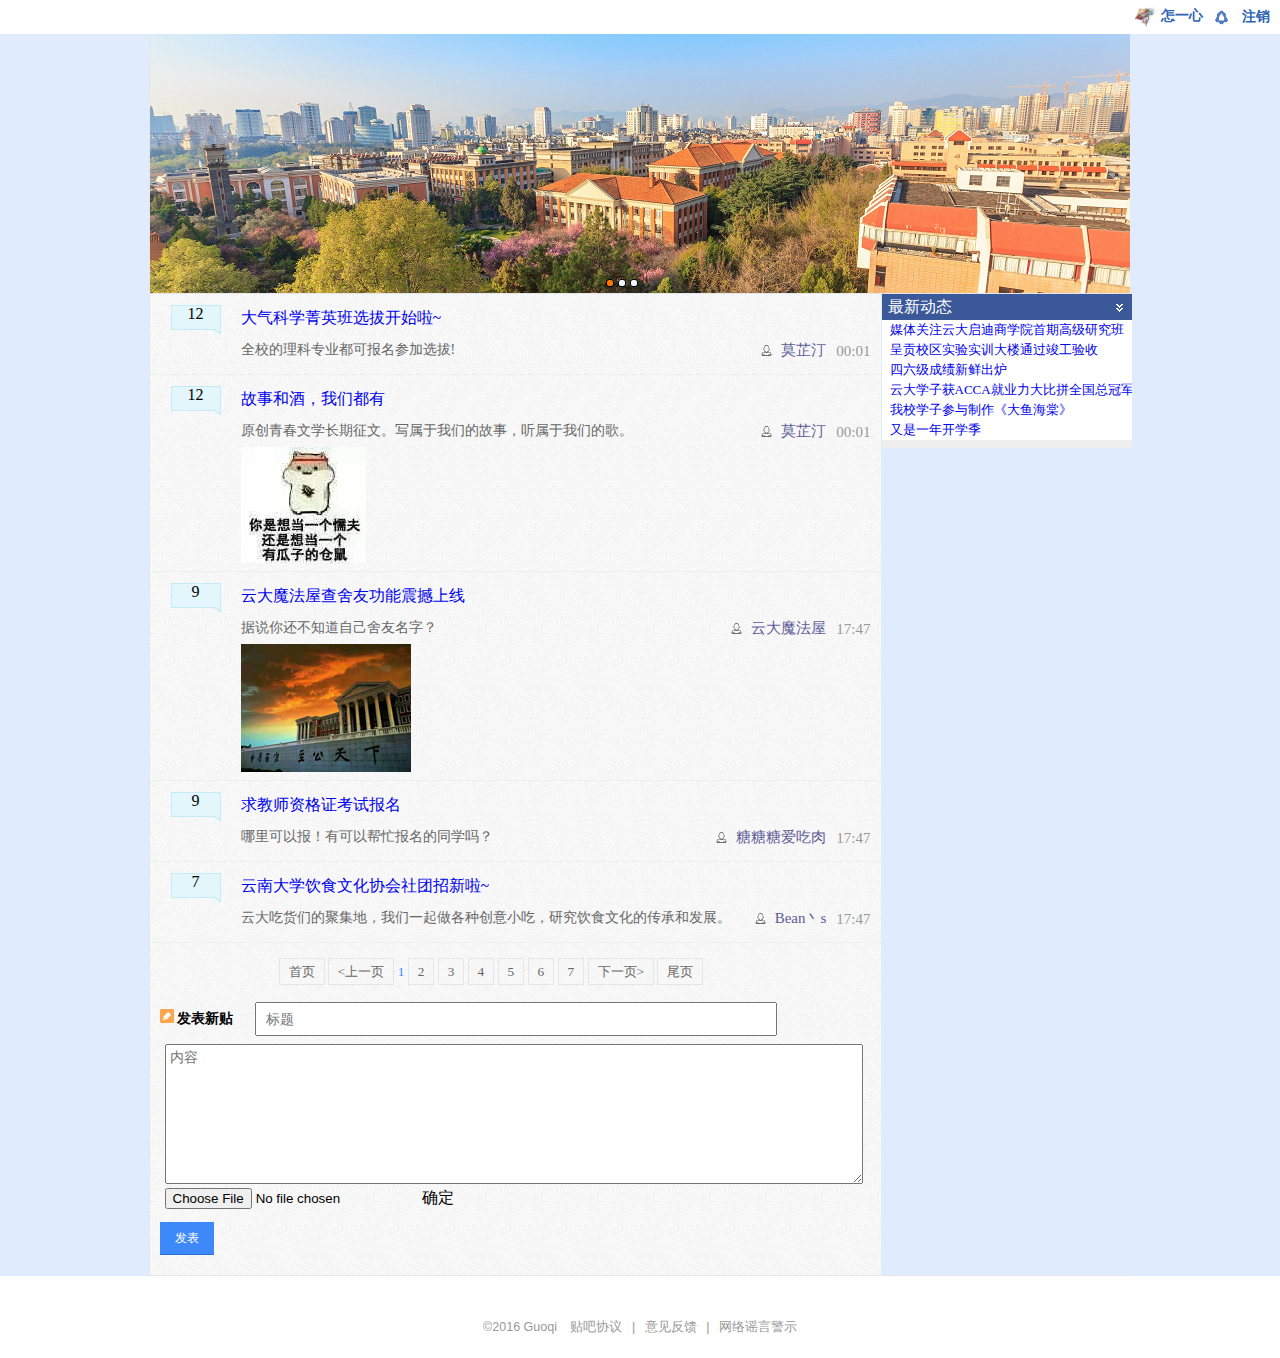
<file: post/index.html>
<!DOCTYPE html>
<html lang="en">
<head>
	<meta charset="UTF-8">
	<title>首页</title>
	<link rel="stylesheet" type="text/css" href="styles/layout.css">
	<link rel="stylesheet" type="text/css" href="styles/newpost.css">
</head>
<body>
	<!-- 最上端导航栏 -->
	<div class="userbar">
		<ul>
			
			<li>
				<a href="#" title="个人中心">
					<img class="user_image" src="images/z.jpg" >
					<span class="u_name">怎一心</span>
				</a>
				
				<ul class="dropdown" style="display: none;">    
					<li><a href="mypost.html">我的贴吧</a></li>    
					<li><a href="#newpost">发表新帖</a></li>    
					    
				</ul>
			</li>
				  
			<li>
					<a href="#" title="">
						<img class="user_alert" title="我的消息" src="images/alert.png">
					</a>
			</li>
			
			<li>
					<a href="#" id="login">注销</a>
			</li>
		</ul>
	</div>

	<div class="con_out">
		<!-- 轮播图 -->
		<div class="con">
			<div class="slider">
				<ul class="imgbox">
					<li>
						<img class="" src="images/1.jpg">
					</li>
					<li>
						<img class="" src="images/2.jpg">
					</li>
					<li>
						<img class="" src="images/3.jpg">
					</li>
				</ul>

				<ul class="num" >
					<li></li>
					<li></li>
					<li></li>
			  	</ul>
			</div>
		</div>
		<!-- 帖子 -->

		<div class="con">
			
			<div class="con_left ">
				<div class="new">
					<div class="con_left_list">
						<span class="reply" title="回复">12</span>
					
						<a href="postdetail.html" class="title" title="题目" target="_blank" >大气科学菁英班选拔开始啦~</a>
						
						<div class="post_con">
							<span class="content">全校的理科专业都可报名参加选拔!</span>
							<span class="time">
								00:01
							</span>
							<span class="author"> 
								<img src="images/author.png" alt="">
								<a href="" > 莫芷汀</a>
							</span>
							
						</div>
					</div>
					<div class="con_left_list">
						<span class="reply" title="回复">12</span>
					
						<a href="postdetail.html" class="title" title="题目" target="_blank" >故事和酒，我们都有</a>
						
						<div class="post_con">
							<span class="content">原创青春文学长期征文。写属于我们的故事，听属于我们的歌。</span>
							<span class="time">
								00:01
							</span>
							<span class="author"> 
								<img src="images/author.png" alt="">
								<a href="" > 莫芷汀</a>
							</span>
							<br>
							<span class="con_img">
								<img src="images/cangshu.jpg"  alt="">
							</span>
						</div>
					</div>

					<div class="con_left_list">
						<span class="reply" title="回复">9</span>
					
						<a href="postdetail.html" class="title" title="题目" target="_blank" >云大魔法屋查舍友功能震撼上线</a>
						<br>
						<div class="post_con">
							<span class="content"> 据说你还不知道自己舍友名字？</span>
							<span class="time">
								17:47
							</span>
							<span class="author"> 
								<img src="images/author.png" alt="">
								<a href="" >云大魔法屋</a>
							</span>
							
							<br>
							<span class="con_img">
								<img src="images/muofa.jpg"  alt="">
							</span>
						</div>
					</div>
					<div class="con_left_list">
						<span class="reply" title="回复">9</span>
					
						<a href="postdetail.html" class="title" title="题目" target="_blank" >求教师资格证考试报名</a>
						<br>
						<div class="post_con">
							<span class="content"> 哪里可以报！有可以帮忙报名的同学吗？</span>
							<span class="time">
								17:47
							</span>
							<span class="author"> 
								<img src="images/author.png" alt="">
								<a href="" >糖糖糖爱吃肉</a>
							</span>
							
						</div>
					</div>
					<div class="con_left_list">
						<span class="reply" title="回复">7</span>
					
						<a href="postdetail.html" class="title" title="题目" target="_blank" >云南大学饮食文化协会社团招新啦~</a>
						<br>
						<div class="post_con">
							<span class="content"> 云大吃货们的聚集地，我们一起做各种创意小吃，研究饮食文化的传承和发展。</span>
							<span class="time">
								17:47
							</span>
							<span class="author"> 
								<img src="images/author.png" alt="">
								<a href="" >Bean丶s</a>
							</span>
							
						</div>
					</div>

				</div>
				
			
			<!-- 分页 -->
				<div class="page_list">
					<a href="" class="page_item">首页</a>
					<a href="" class="page_item">&lt;上一页</a>
					<span class="page_item_current">1</span>
					<a href="" class="page_item">2</a>
					<a href="" class="page_item">3</a>
					<a href="" class="page_item">4</a>
					<a href="" class="page_item">5</a>
					<a href="" class="page_item">6</a>
					<a href="" class="page_item">7</a>
					<a href="" class="page_item">下一页&gt;</a>
					<a href="" class="page_item">尾页</a>
				</div>
				

				<!-- 发帖 -->

				<div class="con_left" >
					<a name="newpost"></a>
					<div class="title_fatie">
						<span class="icons_fatie"></span>
						<p>发表新贴</p>
					</div>
					
					<div id="inp_title">
						<input type="text" name="title" id="newpost_title" placeholder="标题">
					</div>

					<div class="inp_border">
						<div id="inp_con">
							<textarea cols='80' rows='8' id="newpost_content" placeholder="内容"></textarea>
							<div>
								<!-- <span class="icons_shangchuan" ></span>
								<input type="file"> -->
								
								<!-- <input type='text' name='textfield' id='textfield' class='txt' /> -->
							    <!-- <span onclick="file.click()"  class="mybtn">浏览...</span> -->
							    <input type="file" name="file" class="file" id="file" size="28" />
							    <span class="" onclick="UploadFile()">确定</span>

							</div>
						</div>	
					</div>
					<button class="btn_fatie" id="submit">
						发表
					</button>
				</div>
			</div>
			
			<div class="con_right">
				<div class="global_module news" id="sidebar">
					<p>最新动态</p>
						<div class="scrollNews">
							<ul>
								<li><a href="#" class="tooltip" title="媒体关注云大启迪商学院首期高级研究班暨云商论坛">媒体关注云大启迪商学院首期高级研究班</a></li>
								<li><a href="#" class="tooltip" title="呈贡校区实验实训大楼通过竣工验收">呈贡校区实验实训大楼通过竣工验收</a></li>
								<li><a href="#" class="tooltip" title="四六级成绩新鲜出炉">四六级成绩新鲜出炉</a></li>
								<li><a href="#" class="tooltip" title="云大学子勇夺ACCA就业力大比拼全国总冠军">云大学子获ACCA就业力大比拼全国总冠军</a></li>
								<li><a href="#" class="tooltip" title="我校学子参与制作动画大片《大鱼海棠》">我校学子参与制作《大鱼海棠》</a></li>
								<li><a href="#" class="tooltip" title="又是一年开学季">又是一年开学季</a></li>
								<li><a href="#" class="tooltip" title="又是一年开学季">加拿大·中国原住民影像交流展举行</a></li>
								<li><a href="#" class="tooltip" title="又是一年开学季">关于启用新一卡通系统的通知</a></li>

								
								
							</ul>
						</div>
						<p class="module_up_down"><img src="images/down.gif" alt="" /></p>
				</div>
					
			</div>

		</div>
	</div>
	<!-- 登录窗口 -->
	<div class="loginBox">
		<a href="javascript:void(0)" title="关闭窗口" class="close_btn">×</a>
		<h3 class="login_wel">欢迎登录</h3>
			
		<form action="#" name="" method="post">
			<div class="input_outer">
				<span class="u_user"></span>
				<input name="logname" class="text" placeholder="请输入用户名" id="username">
			</div>
			<div class="input_outer">
				<span class="us_uer"></span>
				<input name="logpass" class="text" type="password" placeholder="输入密码" id="userkey">
			</div>

			<div class="sub">
				<input name="savesid" value="0" class="checkbox" type="checkbox"><span>记住用户名</span>
				<a href="#" id="submit_info">登录</a>
			</div>
			<div id="login_info"></div>
			<a href="signup.html" id="signup">还没账号，立即注册</a>
		</form>
	</div>
	<div class="footer">
		<span id="copyright">&copy;2016 Guoqi</span>
		<a href="#">贴吧协议</a>
		<span class="divider">|</span>
		<a href="">意见反馈</a>
		<span class="divider">|</span>
		<a href="">网络谣言警示</a>
	</div>

	<script src="scripts/jquery-1.11.1.js"></script>
	<script src="scripts/jquery-migrate-1.2.1.js"></script>
	<script src="scripts/dropdown.js"></script>
	<script src="scripts/login.js"></script>
	<script src="scripts/index.js"></script>
	<script src="scripts/logincheck.js"></script>
	<script src="scripts/index.js"></script>
	<script src="scripts/scroll.js"></script>
	<script src="scripts/slide.js"></script>
	<script src="scripts/newpost.js"></script>

	<script type="text/javascript">
    var xhr;
    function createXMLHttpRequest()
    {
        if(window.ActiveXObject)
        {
            xhr = new ActiveXObject("Microsoft.XMLHTTP");
        }
        else if(window.XMLHttpRequest)
        {
            xhr = new XMLHttpRequest();
        }
    }
    function UploadFile()
    {
        var fileObj = document.getElementById("file").files[0];
        var FileController = 'upload.php';
        var form = new FormData();
        form.append("myfile", fileObj);
        createXMLHttpRequest();
        xhr.onreadystatechange = handleStateChange;
        xhr.open("post", FileController, true);
        xhr.send(form);
    }
    function handleStateChange()
    {
        if(xhr.readyState == 4)
        {
            if (xhr.status == 200 || xhr.status == 0)
            {
                var result = xhr.responseText;
                var json = eval("(" + result + ")");
                /*alert('图片链接:n'+json.file);*/
            }
        }
    }
</script>

</body>
</html>
</file>
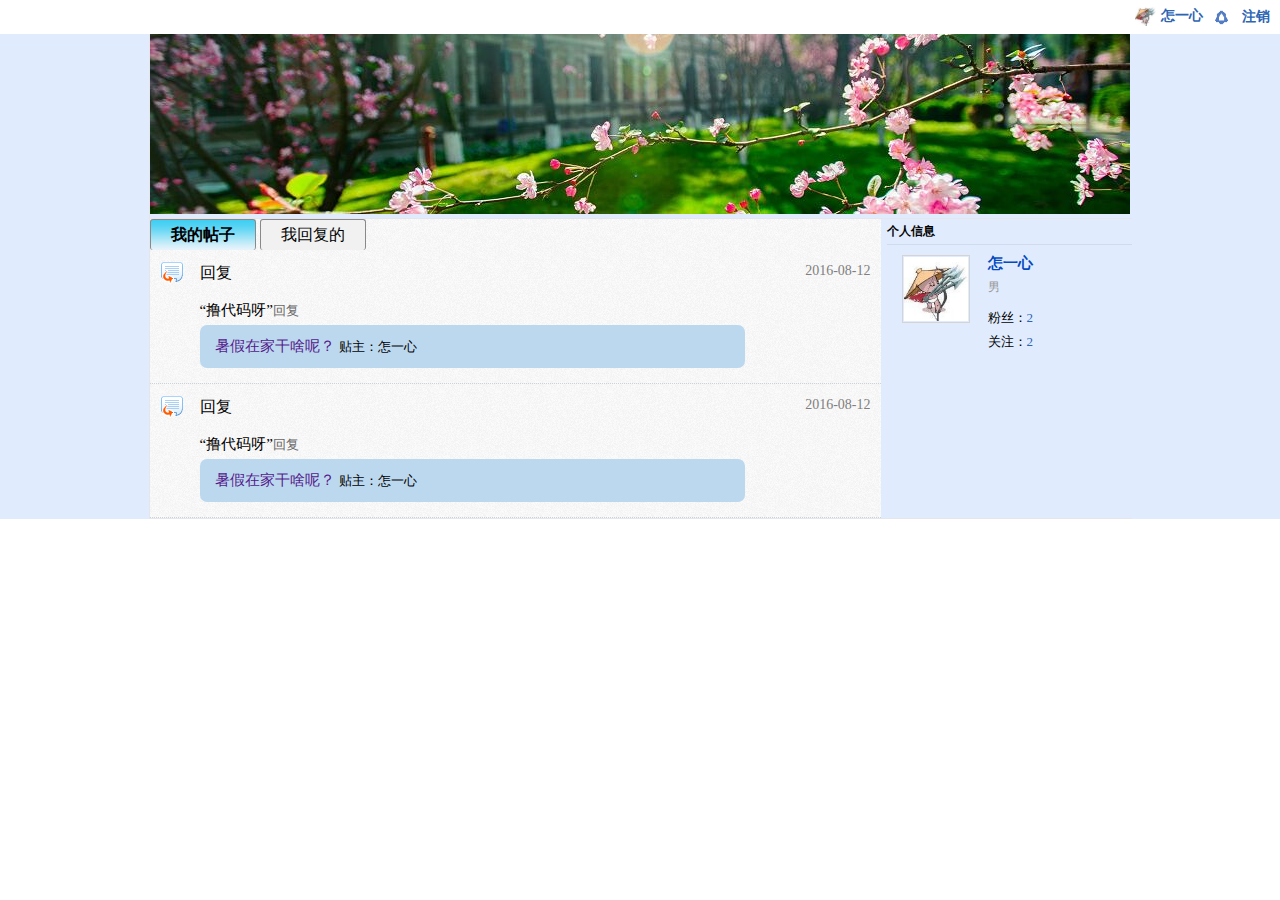
<file: post/mypost.html>
<!DOCTYPE html>
<html lang="en">
<head>
	<meta charset="UTF-8">
	<title>我的贴吧</title>
	<link rel="stylesheet" type="text/css" href="styles/layout.css">
	<link rel="stylesheet" type="text/css" href="styles/mypost.css">
	<link rel="stylesheet" type="text/css" href="styles/newpost.css">
</head>
<body>
	<!-- 最上端导航栏 -->
	<div class="userbar">
		<ul>
			
			<li>
				<a href="#" title="个人中心">
					<img class="user_image" src="images/z.jpg" >
					<span class="u_name">怎一心</span>
				</a>
				
				<ul class="dropdown" style="display: none;">    
					<li><a href="mypost.html">我的贴吧</a></li>    
					<li><a href="newpost.html">发表新帖</a></li>    
					    
				</ul>
			</li>
				  
			<li>
					<a href="#" title="">
						<img class="user_alert" title="我的消息" src="images/alert.png">
					</a>
			</li>
			
			<li>
					<a href="#" id="login">注销</a>
			</li>
		</ul>
	</div>

	<!-- 中部 -->
	<div class="con_out">
		<!-- 图片 -->
		<div class="con">
			<img src="images/bg.jpg">
		</div>
		<!-- 内容 -->
		<div class="con ">
			<div class="con_left">
				<div class="tiezi_tab">
					<div class="tab_menu">
						<ul>
							<li class="selected">我的帖子</li>
							<li >我回复的</li>
						</ul>
					</div>
					<div class="tab_box">
						<div class="hide mypost">
							<ul>
								<li>发贴 <a href="" >快来拯救失足少女</a><p>回复(11)</p><span>2016-08-12</span></li>
								<li>发贴 <a href="" >快来拯救失足少女</a><p>回复(11)</p><span>2016-08-12</span></li>
								<li>发贴 <a href="" >快来拯救失足少女</a><p>回复(11)</p><span>2016-08-12</span></li>
							</ul>
							
						</div>

						<div class=" myreply_list">
							<ul>
								<li>
									<span class="icno_myreply"><img src="images/myreply.gif" alt=""></span>
									<div class="myreply_con">
										<div class="reply_and_date"><p>回复</p> <div class="postdate">2016-08-12</div></div>
										<span><p>“撸代码呀”</p><p class="reply_p">回复</p></span>
										<div class="replypost">
											<a href="">暑假在家干啥呢？</a>
											<p>贴主：怎一心</p>
										</div>
									</div>
								</li>
								<li>
									<span class="icno_myreply"><img src="images/myreply.gif" alt=""></span>
									<div class="myreply_con">
										<div class="reply_and_date"><p>回复</p> <div class="postdate">2016-08-12</div></div>
										<span><p>“撸代码呀”</p><p class="reply_p">回复</p></span>
										<div class="replypost">
											<a href="">暑假在家干啥呢？</a>
											<p>贴主：怎一心</p>
										</div>
									</div>
								</li>
							</ul>
						</div>
					</div>

				</div>
			</div>
			<div class="con_right">
				<span class="info_title">个人信息</span>
				<div class="info_con">
					<img class="info_icon" src="images/z.jpg">
					<div class="info_body">
						<p class="u_name">怎一心</p>
						<p class="u_gender">男</p>
						<p class="fans">粉丝：<a class="info_num">2</a></p>
						<p class="fans">关注：<a class="info_num">2</a></p>
					</div>
				</div>	

				
			</div>
		</div>
	</div>
	<!-- 登录窗口 -->
	<div class="loginBox">
				<h3 class="login_wel">欢迎登录</h3>
				<form action="#" name="" method="post">
					<div class="input_outer">
						<span class="u_user"></span>
						<input name="logname" class="text" placeholder="请输入用户名" >
					</div>
					<div class="input_outer">
						<span class="us_uer"></span>
						<input name="logpass" class="text" type="password" placeholder="输入密码">
					</div>

					<div class="sub">
						<input name="savesid" value="0" class="checkbox" type="checkbox"><span>记住用户名</span>
						<a href="">登录</a>
					</div>
					<a href="signup.html" id="signup">还没账号，立即注册</a>
				</form>
	</div>

	<script src="scripts/jquery-1.11.1.min.js"></script>
	<script src="scripts/dropdown.js"></script>
	<script src="scripts/login.js"></script>
	<script src="scripts/tab.js"></script>


</body>
</html>
</file>
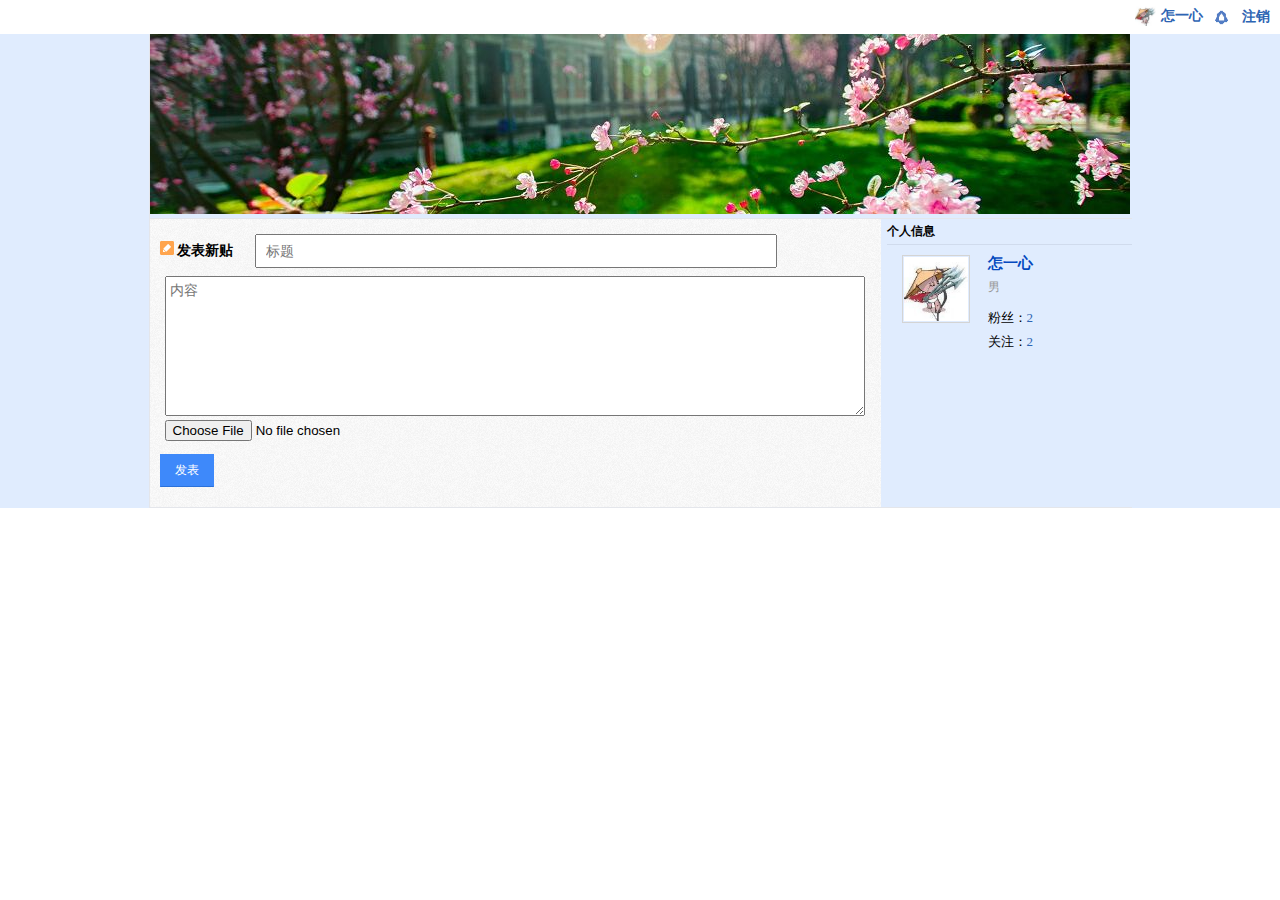
<file: post/newpost.html>
<!DOCTYPE html>
<html lang="en">
<head>
	<meta charset="UTF-8">
	<title>发帖</title>
	<link rel="stylesheet" type="text/css" href="styles/layout.css">
	<link rel="stylesheet" type="text/css" href="styles/newpost.css">
</head>
<body>
	<!-- 最上端导航栏 -->
	<div class="userbar">
		<ul>
			
			<li>
				<a href="#" title="个人中心">
					<img class="user_image" src="images/z.jpg" >
					<span class="u_name">怎一心</span>
				</a>
				
				<ul class="dropdown" style="display: none;">    
					<li><a href="mypost.html">我的贴吧</a></li>    
					<li><a href="newpost.html">发表新帖</a></li>    
					    
				</ul>
			</li>
				  
			<li>
					<a href="#" title="">
						<img class="user_alert" title="我的消息" src="images/alert.png">
					</a>
			</li>
			
			<li>
					<a href="#" id="login">注销</a>
			</li>
		</ul>
	</div>


	<!-- 中部 -->
	<div class="con_out">
		<!-- 图片 -->
		<div class="con">
			<img src="images/bg.jpg">
		</div>
		<!-- 内容 -->
		<div class="con">
			<div class="con_left">
				<div class="title_fatie">
					<span class="icons_fatie"></span>
					<p>发表新贴</p>
				</div>
				
				<div id="inp_title">
					<input type="text" name="title" placeholder="标题">
				</div>

				<div class="inp_border">
					<div id="inp_con">
						<textarea cols='80' rows='8' name="content" placeholder="内容"></textarea>
						<div>
							<span class="icons_shangchuan" ></span>
							<input type="file">
							
							<!-- <a href="">添加本地文件</a> -->
						</div>
					</div>	
				</div>
				<button class="btn_fatie" id="submit">
					发表
				</button>
			</div>
			<div class="con_right">
				<span class="info_title">个人信息</span>
				<div class="info_con">
					<img class="info_icon" src="images/z.jpg">
					<div class="info_body">
						<p class="u_name">怎一心</p>
						<p class="u_gender">男</p>
						<p class="fans">粉丝：<a class="info_num">2</a></p>
						<p class="fans">关注：<a class="info_num">2</a></p>
					</div>
				</div>
			</div>
		</div>
	</div>

	<!-- 登录窗口 -->
	<div class="loginBox">
				<h3 class="login_wel">欢迎登录</h3>
				<form action="#" name="" method="post">
					<div class="input_outer">
						<span class="u_user"></span>
						<input name="logname" class="text" placeholder="请输入用户名" >
					</div>
					<div class="input_outer">
						<span class="us_uer"></span>
						<input name="logpass" class="text" type="password" placeholder="输入密码">
					</div>

					<div class="sub">
						<a href="">登录</a>
					</div>
					<input name="savesid" value="0" class="checkbox" type="checkbox"><span>记住用户名</span>
				</form>
	</div>

	<script src="scripts/jquery-1.11.1.min.js"></script>
	<script src="scripts/dropdown.js"></script>
	<script src="scripts/login.js"></script>
	<script src="scripts/newpost.js"></script>

</body>
</html>
</file>
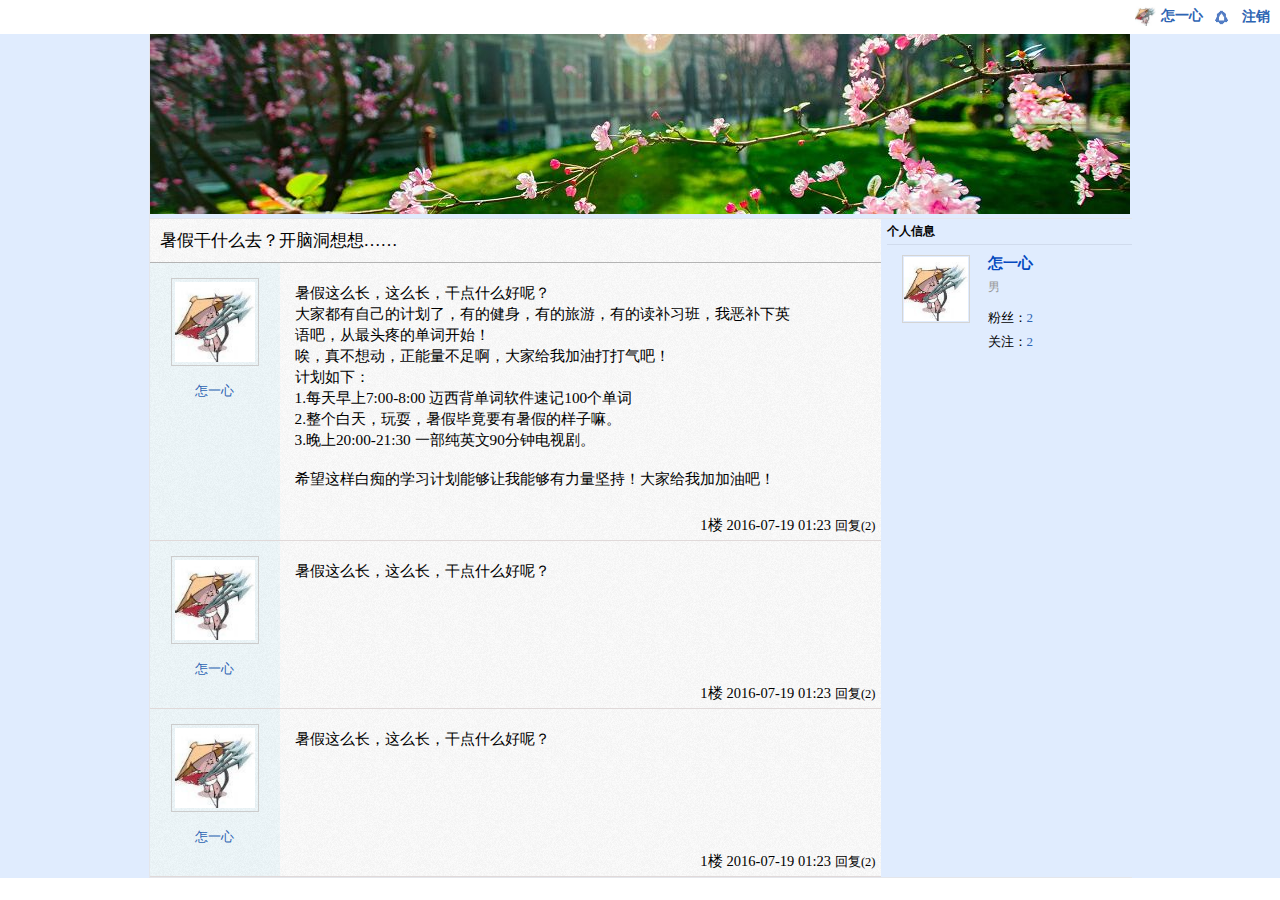
<file: post/postdetail.html>
<!DOCTYPE html>
<html lang="en">
<head>
	<meta charset="UTF-8">
	<title>帖子详情</title>
	<link rel="stylesheet" type="text/css" href="styles/layout.css">
	<link rel="stylesheet" type="text/css" href="styles/postdetail.css">
	<link rel="stylesheet" type="text/css" href="styles/newpost.css">
</head>
<body>
	<!-- 最上端导航栏 -->
	<div class="userbar">
		<ul>
			
			<li>
				<a href="#" title="个人中心">
					<img class="user_image" src="images/z.jpg" >
					<span class="u_name">怎一心</span>
				</a>
				
				<ul class="dropdown" style="display: none;">    
					<li><a href="mypost.html">我的贴吧</a></li>    
					<li><a href="newpost.html">发表新帖</a></li>    
					    
				</ul>
			</li>
				  
			<li>
					<a href="#" title="">
						<img class="user_alert" title="我的消息" src="images/alert.png">
					</a>
			</li>
			
			<li>
					<a href="#" id="login">注销</a>
			</li>
		</ul>
	</div>

	<!-- 中部 -->
	<div class="con_out">
		<!-- 图片 -->
		<div class="con">
			<img src="images/bg.jpg">
		</div>
		<!-- 内容 -->
		<div class="con ">
			<div class="con_left">
					<div class="postdetail_title">
						<p>暑假干什么去？开脑洞想想……</p>
					</div>
					<div class="postdetail_list">
						<div class="postdetail_author">
							<img class="" src="images/z.jpg" >
							
							<a>怎一心</a>
						</div>
						<div class="contect">
							暑假这么长，这么长，干点什么好呢？
							<br>
							大家都有自己的计划了，有的健身，有的旅游，有的读补习班，我恶补下英语吧，从最头疼的单词开始！
							<br>
							唉，真不想动，正能量不足啊，大家给我加油打打气吧！
							<br>
							计划如下：
							<br>
							1.每天早上7:00-8:00 迈西背单词软件速记100个单词
							<br>
							2.整个白天，玩耍，暑假毕竟要有暑假的样子嘛。
							<br>
							3.晚上20:00-21:30 一部纯英文90分钟电视剧。
							<br><br>
							希望这样白痴的学习计划能够让我能够有力量坚持！大家给我加加油吧！
							
						</div>
						<div class="postdetail_info">
								<p>1楼</p>
								<p>2016-07-19 01:23</p>
								<a>回复(2)</a>
						</div>
					</div>
					<div class="postdetail_list">
						<div class="postdetail_author">
							<img class="" src="images/z.jpg" >
							
							<a>怎一心</a>
						</div>
						<div class="contect">
							暑假这么长，这么长，干点什么好呢？

						</div>
						<div class="postdetail_info">
								<p>1楼</p>
								<p>2016-07-19 01:23</p>
								<a>回复(2)</a>
						</div>
					</div>

					<div class="postdetail_list">
						<div class="postdetail_author">
							<img class="" src="images/z.jpg" >
							
							<a>怎一心</a>
						</div>
						<div class="contect">
							暑假这么长，这么长，干点什么好呢？

						</div>
						<div class="postdetail_info">
								<p>1楼</p>
								<p>2016-07-19 01:23</p>
								<a>回复(2)</a>
						</div>
					</div>
					
			</div>
			<div class="con_right">
				<span class="info_title">个人信息</span>
				<div class="info_con">
					<img class="info_icon" src="images/z.jpg">
					<div class="info_body">
						<p class="u_name">怎一心</p>
						<p class="u_gender">男</p>
						<p class="fans">粉丝：<a class="info_num">2</a></p>
						<p class="fans">关注：<a class="info_num">2</a></p>
					</div>
				</div>
			</div>
		</div>
	</div>

	<!-- 登录窗口 -->
	<div class="loginBox">
				<h3 class="login_wel">欢迎登录</h3>
				<form action="#" name="" method="post">
					<div class="input_outer">
						<span class="u_user"></span>
						<input name="logname" class="text" placeholder="请输入用户名" >
					</div>
					<div class="input_outer">
						<span class="us_uer"></span>
						<input name="logpass" class="text" type="password" placeholder="输入密码">
					</div>

					<div class="sub">
						<input name="savesid" value="0" class="checkbox" type="checkbox"><span>记住用户名</span>
						<a href="">登录</a>
					</div>
					<a href="signup.html" id="signup">还没账号，立即注册</a>
				</form>
	</div>

	<script src="scripts/jquery-1.11.1.min.js"></script>
	<script src="scripts/dropdown.js"></script>
	<script src="scripts/login.js"></script>
</body>
</html>
</file>
<file: post/styles/layout.css>
*{
	margin: 0;
    padding: 0;
}
ul, ol, li {
    list-style: none;
}
a{
	text-decoration: none;
}
a:hover {
    text-decoration: underline;
    cursor: pointer;
}

/* index-用户bar */
.userbar {
    position: absolute;
    top: 1px;
    right: 10px;
    z-index: 2;
    /* 用法：需设置的两部分在一父div下，然后设置z-index属性 */
}
.userbar>ul{
	margin-top: 4px;
	font-size: 14px;
    font-family: "Helvetica Neue";
}
.userbar>ul>li {
    float: left;
    margin-left: 10px;
    vertical-align:middle;
}
.userbar>ul>li>a{
	 color: #2d64b3;
	 font-weight: bold;
}
.userbar .user_image{
	width: 21px;
    height: 21px;
    vertical-align:middle;
    margin-right: 2px;
}
.userbar .u_name{
	vertical-align:middle;
}
.userbar .dropdown{
	background: white;
}
.userbar .dropdown li{
	text-align: center;
	line-height: 25px;
	border-top: 1px dotted #ccc;
}
.userbar .user_alert{
	width: 15px;
    height: 16px;
    margin-top: 4px;
    margin-right: 4px;
}
#login{
	line-height: 24px;
}
.con_out{
	width: 100%;
	margin-top: 34px;
	background-color: rgba(62, 137, 250, 0.16);
}
.con_out .con{
	width: 982px;
    margin: 0 auto;
	overflow: hidden;
    border-left: 1px solid #e4e6eb;
    border-bottom: 1px solid #e4e6eb;
}
.con_out .con .con_left{
	float: left;
	width: 731px;
	background: url(../images/bg_con.jpg);
}
.con_out .con .con_right{
	float: right;
	width: 250px;
}
/* index-图片轮播*/
.con_out .con .slider{
	width: 980px;
	height: 259px;
	overflow: hidden;
	position:relative;
}
.slider .imgbox, .slider .num{
	position:absolute;
}
.imgbox img{ 
	width:980px; 
	height:259px;
	display:block;
}
.imgbox li{
	list-style:none;
	display:inline;
}
.slider .num{ 
	right:50%; 
	bottom:5px;
}
.slider .num li{
	display:inline;
	cursor: pointer;
} 
.num li{
	float: left;
    width: 6px;
    height: 6px;
    cursor: pointer;
    margin: 1px 2px;
    border-radius: 3px;
    border: 1px solid #000;
    background-color: #F0F8FF;
}
.num li.on{
	background-color: #FF7300;
}
/* index-帖子列表 */
.con_left .con_left_list .reply{ /* span的display默认为inline */
	float: left;
	width: 50px;
    height: 30px;
    display: inline-block;
    text-align: center;
    margin: 1px 20px 5px 21px;
    background: url(../images/reply.png);
}
.con_left .con_left_list .title{
	float: left;
    margin-top: 4px;
}
.con_left_list .post_con{
	margin-left: 91px;
    clear: left;
}
.post_con span.content{
	color: #666;
    font-size: 14px;
    margin-bottom: 7px;
    display: inline-block;
}
.con_left_list .post_con .author img{
	width: 21px;
    height: 21px;
    vertical-align: middle;
}
.post_con .author a{
	vertical-align: middle;
    font-size: 15px;
    color: #5d5c98;
}
.con_left_list .post_con .con_img img{
	display: block;
	
}
.post_con .time{
    float: right;
    margin-right: 10px;
    vertical-align: top;
    color: #999;
    line-height: 22px;
    font-size: 15px;
}
.post_con .author{
    float: right;
    margin-right: 10px;
}
.con_left_list{
	padding-bottom: 8px;
	border-bottom: 1px dotted #e4e6eb;
	padding-top: 10px;
	overflow: hidden;
}
/* 分页 */
.page_list{
	float: left;
    margin: 20px 0 6px 129px;
    font-size: 13.3px;
}
.page_list .page_item_current{
	color: #3e89fa;
}
.page_list .page_item{
	color: #666;
	border: 1px solid #e6e6e6;
	padding: 5px 9px;
}
/* 登录窗口 */
.loginBox{
	width: 415px;
	height: 288px;
	position: absolute;
	border: 1px solid #6E665A;
	border-radius: 5px;
	background: #efefef;
	padding-top: 10px;
	z-index: 10000;
	display: none;
	left: 50%;
	top: 50%;
	margin-left: -215px;
	margin-top: -140px;
}
.loginBox .login_wel{
	text-align: center;
    font: 20px "microsoft yahei";
    margin-bottom: 27px;
    margin-top: 11px;
}
.loginBox #login_title{
	
}
.loginBox .close_btn{
	float: right;
    font-family: arial;
    font-size: 27px;
    color: #999;
    text-decoration: none;
    margin-right: 8px;
    line-height: 9px;
}
.loginBox .sub{
    margin: 26px 0 24px 80px;
}
.loginBox .sub a{
	margin-left: 89px;
    text-align: center;
    font-size: 18px;
    border-radius: 10px;
    background: #1874CD;
    padding: 6px 15px;
}
.loginBox .sub a:hover{
	text-decoration: none;
}
.loginBox #signup{
	float: right;
    margin-right: 10px;
    text-decoration: underline;
    font-size: 15px;
}
.input_outer {
    height: 46px;
    width: 300px;
    border-radius: 50px;
    border: 2px solid #4650b9;
    margin: 10px auto;
    /* border: rgba(255,255,255,0.2) 2px solid !important; */
}
.u_user {
    width: 25px;
    height: 25px;
    background: url(../images/login.png);
    background-position: -125px 0;
    position: absolute;
    margin: 12px 13px;
}
.us_uer {
    width: 25px;
    height: 25px;
    background-image: url(../images/login.png);
    background-position: -125px -34px;
    position: absolute;
    margin: 12px 13px;
}
.text {
    width: 220px;
    height: 46px;
    outline: none;
    display: inline-block;
    font: 14px "microsoft yahei",Helvetica,Tahoma,Arial,"Microsoft jhengHei";
    margin-left: 50px;
    border: none;
    background: none;
    line-height: 46px;
}
.mask{
	border:none;
	width:100%;
	height:100%;
	background:#333;
	opacity:0.6;
	z-index:9999;
	position:fixed;
	top:0;
	left:0;
	display:none;
}
/* 右侧滚动栏 */
.scrollNews{
	width:290px;
	height:120px;
	line-height:20px;
	overflow:hidden;
	background:#FFFFFF;
}
.scrollNews li{
	font-size: 13px;
	height:20px;
}
.global_module { 
	width:251px;
	position:relative;
	background:#EEEEEE;
	padding-bottom:8px;
}
.module_up_down{ 
	position:absolute; 
	top:0; 
	right:10px; 
	cursor:pointer;
}
.news ul { 
	padding-left: 8px;
}
.global_module p { 
	height:26px; 
	background:#3B5998;
	color:#FFF; 
	line-height:26px; 
	text-indent:6px;
}

#login_info{
	margin-left: 74px;
    color: red;
    font-size: 15px;
    height: 20px;
}
/* footer */
.footer {
    line-height: 22px;
    text-align: center;
    margin-top: 40px;
    color: #999;
    font-size: 12.5px;
    font-family: "Helvetica Neue",Helvetica,Arial,sans-serif;
    margin-bottom: 20px;
}
.footer a{
	text-decoration: none;
	color: #999;
}.
.footer span{
	margin: 0 10px;
}
#copyright{
	margin-right: 10px;
}
.footer .divider{
	margin: 0 6px;
}
</file>
<file: post/styles/newpost.css>
.title_fatie{
	float: left;
    font-size: 14px;
    font-weight: bold;
    margin: 22px 22px 10px 10px;
}
.title_fatie .icons_fatie{
	display: inline-block;
	width: 14px;
    height: 14px;
    background: url(../images/icons_fatie.png);
}
.title_fatie p{
	display: inline;
}
#inp_title{
	margin-left: 10px;
	display: block;
	margin-top: 15px;
}
#inp_title input{
	font-size: 14px;
    width: 500px;
    height: 30px;
    padding: 0 9px;
}
.inp_border{
	margin: 8px 0 8px 15px;
	
}
.inp_border #inp_con textarea{
	font-size: 14px;
	line-height: 16px;
	padding: 5px 4px;
}
.btn_fatie{
	color: #fff;
    background: #3e89fa;
    padding: 7px 14px;
    margin: 5px 0 20px 10px;
    font-size: 12px;
    border: 1px solid transparent;
    border-bottom-color: #2b71d9;
}
/* 右侧个人信息栏 */
.con_right .info_title{
	float: left;
	font-size: 12px;
	line-height: 25px;
	font-weight: bold;
	border-bottom: solid 1px #d0dbed;
	width: 100%;
	margin: 0 5px;
}
.con_right  .info_con{
	clear: both;
	margin-top: 5px;
}
.con_right .info_icon{
	float: left;
    width: 64px;
    height: 64px;
    border: 1px solid #D4D4D4;
    padding: 1px;
	margin-top: 10px;
	margin-left: 20px;
    
}

/* clear影响的永远只是自己.没法让他人去哪儿.只会让自己去哪儿 */
/* 所以只能给下面的信息内容加clear: both属性才起作用 */
.info_con .info_body{
	float: left;
	margin: 9px 0 15px 18px;
}
.info_con .info_body .u_name{
	color: #0449be;
	font-weight: bold;
	font-size: 15px;
}
.info_con .info_body .u_gender{
	color: #999;
	font-size: 12px;
	margin-top: 6px;
	margin-bottom: 13px;
}
.info_con .info_body .fans{
	margin-top: 6px;
	font-size: 13px;
}
.info_con .info_body .info_num{
	color: #2d64b3;
	font-size: 13px;
}
</file>
<file: post/styles/mypost.css>
/* 我的帖子tab */
.tab_menu li { 
	float:left; 
	text-align:center; 
	font-size: 16px;
    height: 30px;
    width: 104px;
    line-height: 30px;
	cursor:pointer; 
	list-style:none; 
	margin-right:4px; 
	background:#F1F1F1;
	border:1px solid #898989; 
	border-bottom:none;
	border-radius: 3px;
}
.tab_menu li.hover { 
	background: url(../images/bg_tab.png);
}
.tab_menu li.selected { 
	background: url(../images/bg_tab.png);
	font-weight: bold;
}
.tab_box { 
	clear:both; 
	/* clear 属性规定元素的哪一侧(right,left)不允许其他浮动元素。 */
	/* clear影响的永远只是自己.没法让他人去哪儿.只会让自己去哪儿 */
}
.hide{
	display:none
}
.tab_box .mypost p{
	display: inline;
	/* a标签和span标签默认display属性均为inline，所以只设置p标签该属性即可 */
}
.myreply_list ul li{
	border-bottom: 1px dotted #CBD2D8;
	padding-bottom: 10px;
}

.myreply_list .icno_myreply{
	float: left;
	margin: 0 10px;
}


.myreply_list .myreply_con{
	margin: 10px 0 5px 50px;
	padding-top: 3px;

}
.myreply_con .reply_and_date{
	margin-bottom: 17px;
}
.myreply_list .myreply_con span p{
	display: inline;
	font-size: 15px;
}
.myreply_list .myreply_con .reply_p{
	color: #666;
    font-size: 13px;
}
.myreply_list .myreply_con .replypost p{
	display: inline;
	font-size: 13px;
}
.myreply_list .myreply_con .replypost{
	background-color: #bcd8ef;
	border-radius:7px;
	margin-top: 5px;
	padding: 12px 15px;
	width: 515px;
}
.reply_and_date .postdate, .reply_and_date p{
	display: inline-block;
}
.reply_and_date .postdate{
	float: right;
	font-size: 14px;
    color: #7f7f7f;
    margin-right: 10px;
}
.tab_menu{
	overflow: hidden;
	margin-bottom: 3px;
}
.tab_box .mypost ul li{
	padding: 13px 12px;
	border-bottom: 1px dotted #dbe1e6;
    font-size: 15px;
}
.mypost ul li p{
	color: #666;
    font-size: 12px;
    margin-left: 4px;
}
.mypost ul li span{
	color: #666;
    font-size: 14px;
	margin-right: 10px;
    float: right;
}
.con_right .right_info{
	overflow: hidden;
	background: url(../images/bg_con.jpg);
}
.replypost a{
	font-size: 15px;
}
</file>
<file: post/styles/postdetail.css>
.postdetail_title{
	padding: 10px 0 10px 10px; 
	border-bottom: 1px solid #B3B3B3;
}
.postdetail_title p{
	font-family: "Microsoft Yahei";
	font-size: 17px;
}
.postdetail_author{
	width: 130px;
    float: left;
    text-align: center;
    background-color: rgba(38, 182, 234, 0.06);
    padding-bottom: 32797px;
	margin-bottom: -32767px ;
}
.postdetail_author img{
	border: 1px solid #CCC;
    display: block;
    height: 80px;
    padding: 3px;
    width: 80px;
    margin: 15px auto;
}
.postdetail_author a{
	color: #2d64b3;
	font-size: 13px;
	margin-bottom: 15px;
	padding-bottom: 15px;
}
.postdetail_list{
	overflow: hidden;
	position: relative;
	border-bottom: 1px solid #e0d9d9;
}
.postdetail_list .contect{
	float: left;
	width: 500px;
	margin: 20px 15px 20px 15px;
	padding-bottom: 30px;
	font-size: 15.3px;
}
.postdetail_info{
	position: absolute;
	right:5px; 
	bottom:5px;
}
.postdetail_info p{
	display: inline;
	font-size: 14.5px;
}
.postdetail_info a{
	font-size: 12.5px;
}
.con_right .right_info{
	overflow: hidden;
	background: url(../images/bg_con.jpg);
}
</file>
